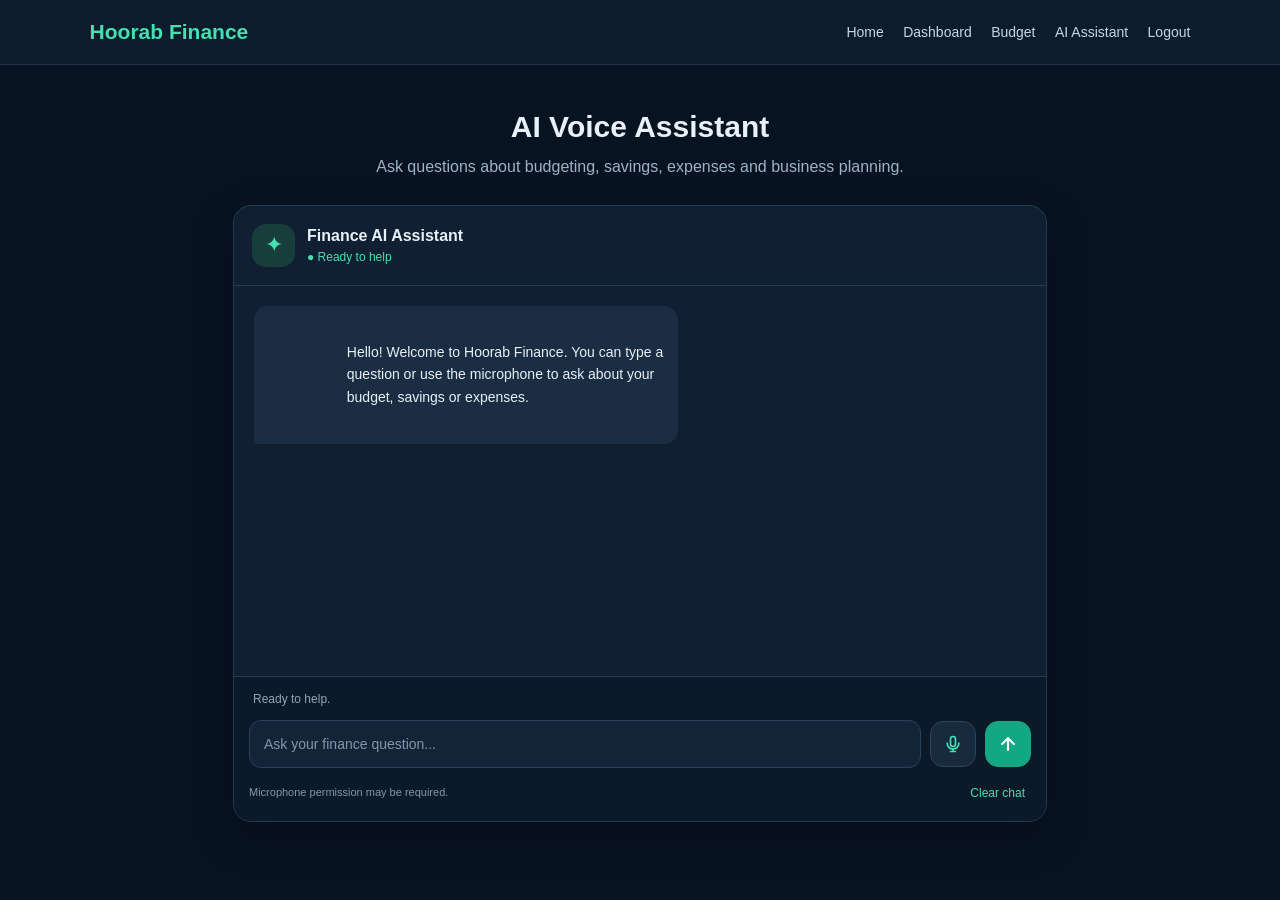
<file: templates/voice.html>
<!DOCTYPE html>
<html lang="en">
<head>
    <meta charset="UTF-8">
    <meta name="viewport" content="width=device-width, initial-scale=1.0">
    <title>Hoorab Finance - AI Voice Assistant</title>

    <style>
        * {
            margin: 0;
            padding: 0;
            box-sizing: border-box;
        }

        body {
            font-family: Arial, sans-serif;
            background: #081321;
            color: #e8f1f8;
            min-height: 100vh;
        }

        nav {
            display: flex;
            justify-content: space-between;
            align-items: center;
            flex-wrap: wrap;
            gap: 15px;
            padding: 20px 7%;
            background: #0d1c2d;
            border-bottom: 1px solid #20354a;
        }

        .brand {
            font-size: 21px;
            font-weight: bold;
            color: #43e0b0;
        }

        nav a {
            color: #c5d5e4;
            text-decoration: none;
            margin-left: 15px;
            font-size: 14px;
        }

        nav a:hover {
            color: #43e0b0;
        }

        .page {
            max-width: 850px;
            margin: 45px auto;
            padding: 0 18px;
        }

        .heading {
            text-align: center;
            margin-bottom: 25px;
        }

        .heading h1 {
            font-size: 30px;
            margin-bottom: 10px;
        }

        .heading p {
            color: #9fb2c5;
            line-height: 1.6;
        }

        .chat-card {
            background: #101f31;
            border: 1px solid #233c50;
            border-radius: 18px;
            overflow: hidden;
            box-shadow: 0 15px 45px #00000030;
        }

        .chat-header {
            display: flex;
            align-items: center;
            gap: 12px;
            padding: 18px;
            border-bottom: 1px solid #233c50;
        }

        .ai-avatar {
            display: grid;
            place-items: center;
            width: 43px;
            height: 43px;
            border-radius: 14px;
            background: #173e3a;
            color: #43e0b0;
            font-size: 22px;
        }

        .chat-header h2 {
            font-size: 16px;
            margin-bottom: 5px;
        }

        .chat-header p {
            font-size: 12px;
            color: #43e0b0;
        }

        #chatMessages {
            height: 390px;
            overflow-y: auto;
            padding: 20px;
            display: flex;
            flex-direction: column;
            gap: 14px;
        }

        .message {
            max-width: 85%;
            padding: 13px 15px;
            border-radius: 14px;
            line-height: 1.6;
            font-size: 14px;
            white-space: pre-wrap;
            overflow-wrap: anywhere;
        }

        .bot-message {
            align-self: flex-start;
            background: #1a2d42;
            color: #e8f1f8;
            border-bottom-left-radius: 4px;
        }

        .user-message {
            align-self: flex-end;
            background: #087f68;
            color: white;
            border-bottom-right-radius: 4px;
        }

        .chat-footer {
            padding: 15px;
            background: #0c1929;
            border-top: 1px solid #233c50;
        }

        #chatStatus {
            min-height: 18px;
            margin: 0 0 10px 4px;
            color: #8da6bb;
            font-size: 12px;
        }

        .input-row {
            display: flex;
            align-items: center;
            gap: 9px;
        }

        #chatInput {
            flex: 1;
            min-width: 0;
            height: 48px;
            border-radius: 12px;
            padding: 0 14px;
            border: 1px solid #294157;
            background: #142438;
            color: white;
            font-size: 14px;
            outline: none;
        }

        #chatInput:focus {
            border-color: #43e0b0;
        }

        #chatInput::placeholder {
            color: #8297ab;
        }

        .icon-button {
            width: 46px;
            height: 46px;
            flex-shrink: 0;
            display: grid;
            place-items: center;
            border: 1px solid #2a465b;
            border-radius: 13px;
            background: #172a3e;
            color: #43e0b0;
            cursor: pointer;
            transition: 0.2s;
        }

        .icon-button:hover {
            background: #21443f;
            border-color: #43e0b0;
            transform: translateY(-1px);
        }

        .send-button {
            background: #14a783;
            border-color: #14a783;
            color: #ffffff;
        }

        .send-button:hover {
            background: #0d8c6e;
        }

        .icon-button:disabled {
            opacity: 0.5;
            cursor: not-allowed;
            transform: none;
        }

        .icon-button svg {
            width: 20px;
            height: 20px;
            display: block;
        }

        .bottom-row {
            display: flex;
            justify-content: space-between;
            align-items: center;
            gap: 10px;
            margin-top: 12px;
        }

        .hint {
            font-size: 11px;
            color: #8297ab;
            line-height: 1.5;
        }

        #clearChat {
            border: none;
            background: transparent;
            color: #43e0b0;
            cursor: pointer;
            font-size: 12px;
            padding: 6px;
        }

        #clearChat:hover {
            text-decoration: underline;
        }

        @media (max-width: 600px) {
            nav {
                padding: 16px;
            }

            nav a {
                margin-left: 8px;
                font-size: 12px;
            }

            .page {
                margin: 28px auto;
            }

            .heading h1 {
                font-size: 25px;
            }

            #chatMessages {
                height: 350px;
                padding: 14px;
            }

            .message {
                max-width: 92%;
            }

            .icon-button {
                width: 42px;
                height: 44px;
            }
        }
    </style>
</head>

<body>

    <nav>
        <div class="brand">Hoorab Finance</div>

        <div>
            <a href="/">Home</a>
            <a href="/dashboard">Dashboard</a>
            <a href="/budget">Budget</a>
            <a href="/voice">AI Assistant</a>
            <a href="/logout">Logout</a>
        </div>
    </nav>

    <main class="page">

        <div class="heading">
            <h1>AI Voice Assistant</h1>
            <p>
                Ask questions about budgeting, savings, expenses
                and business planning.
            </p>
        </div>

        <section class="chat-card">

            <div class="chat-header">
                <div class="ai-avatar">✦</div>

                <div>
                    <h2>Finance AI Assistant</h2>
                    <p>● Ready to help</p>
                </div>
            </div>

            <div id="chatMessages" aria-live="polite">
                <div class="message bot-message">
                    Hello! Welcome to Hoorab Finance. You can type a
                    question or use the microphone to ask about your
                    budget, savings or expenses.
                </div>
            </div>

            <div class="chat-footer">

                <p id="chatStatus" role="status">
                    Ready to help.
                </p>

                <form id="chatForm" class="input-row">

                    <input
                        type="text"
                        id="chatInput"
                        placeholder="Ask your finance question..."
                        autocomplete="off"
                        aria-label="Your question"
                        required
                    >

                    <button
                        type="button"
                        class="icon-button"
                        id="micButton"
                        aria-label="Start voice input"
                        title="Speak your message"
                    >
                        <svg viewBox="0 0 24 24" fill="none"
                             stroke="currentColor" stroke-width="2"
                             stroke-linecap="round"
                             stroke-linejoin="round"
                             aria-hidden="true">
                            <rect x="9" y="3" width="6" height="12" rx="3"></rect>
                            <path d="M5 11a7 7 0 0 0 14 0"></path>
                            <path d="M12 18v3"></path>
                            <path d="M9 21h6"></path>
                        </svg>
                    </button>

                    <button
                        type="submit"
                        class="icon-button send-button"
                        id="sendButton"
                        aria-label="Send message"
                        title="Send message"
                    >
                        <svg viewBox="0 0 24 24" fill="none"
                             stroke="currentColor" stroke-width="2.5"
                             stroke-linecap="round"
                             stroke-linejoin="round"
                             aria-hidden="true">
                            <path d="M12 19V5"></path>
                            <path d="m5 12 7-7 7 7"></path>
                        </svg>
                    </button>

                </form>

                <div class="bottom-row">
                    <span class="hint">
                        Microphone permission may be required.
                    </span>

                    <button type="button" id="clearChat">
                        Clear chat
                    </button>
                </div>

            </div>
        </section>
    </main>

    <script>
        const chatForm = document.getElementById("chatForm");
        const chatInput = document.getElementById("chatInput");
        const chatMessages = document.getElementById("chatMessages");
        const micButton = document.getElementById("micButton");
        const sendButton = document.getElementById("sendButton");
        const chatStatus = document.getElementById("chatStatus");
        const clearChat = document.getElementById("clearChat");

        let recognition = null;
        let isListening = false;
        let isSending = false;

        function addMessage(message, sender) {
            const element = document.createElement("div");

            element.classList.add("message");
            element.classList.add(
                sender === "user" ? "user-message" : "bot-message"
            );

            // textContent prevents AI/user text from being treated as HTML.
            element.textContent = message;
            chatMessages.appendChild(element);
            chatMessages.scrollTop = chatMessages.scrollHeight;
        }

        function setMicrophoneIcon(listening) {
            if (listening) {
                micButton.innerHTML = `
                    <svg viewBox="0 0 24 24" fill="currentColor"
                         width="20" height="20" aria-hidden="true">
                        <rect x="6" y="6" width="12" height="12" rx="2"></rect>
                    </svg>`;
                micButton.setAttribute("aria-label", "Stop voice input");
                micButton.title = "Stop listening";
            } else {
                micButton.innerHTML = `
                    <svg viewBox="0 0 24 24" fill="none"
                         stroke="currentColor" stroke-width="2"
                         stroke-linecap="round" stroke-linejoin="round"
                         width="20" height="20" aria-hidden="true">
                        <rect x="9" y="3" width="6" height="12" rx="3"></rect>
                        <path d="M5 11a7 7 0 0 0 14 0"></path>
                        <path d="M12 18v3"></path>
                        <path d="M9 21h6"></path>
                    </svg>`;
                micButton.setAttribute("aria-label", "Start voice input");
                micButton.title = "Speak your message";
            }
        }

        function speakAnswer(answer) {
            if (!("speechSynthesis" in window)) return;

            window.speechSynthesis.cancel();

            const speech = new SpeechSynthesisUtterance(answer);
            speech.lang = "en-US";
            speech.rate = 1;

            window.speechSynthesis.speak(speech);
        }

        async function sendMessage(message) {
            const question = message.trim();

            if (!question || isSending) return;

            addMessage(question, "user");
            chatInput.value = "";
            chatStatus.textContent = "AI is thinking...";
            sendButton.disabled = true;
            isSending = true;

            try {
                const response = await fetch("/api/chat", {
                    method: "POST",
                    headers: {
                        "Content-Type": "application/json"
                    },
                    body: JSON.stringify({ message: question })
                });

                const data = await response.json();

                if (!response.ok) {
                    throw new Error(
                        data.error || "The AI request failed."
                    );
                }

                if (!data.reply) {
                    throw new Error("The AI returned an empty response.");
                }

                addMessage(data.reply, "bot");
                chatStatus.textContent = "AI reply received.";

                speakAnswer(data.reply);

            } catch (error) {
                console.error("Chat error:", error);

                addMessage(
                    "Sorry, I could not get a reply. " +
                    error.message +
                    " Please check that you are logged in and the Flask server and API settings are correct.",
                    "bot"
                );

                chatStatus.textContent =
                    "Request failed. Check the server and API settings.";

            } finally {
                sendButton.disabled = false;
                isSending = false;
                chatInput.focus();
            }
        }

        chatForm.addEventListener("submit", function(event) {
            event.preventDefault();
            sendMessage(chatInput.value);
        });

        const SpeechRecognition =
            window.SpeechRecognition ||
            window.webkitSpeechRecognition;

        if (SpeechRecognition) {
            recognition = new SpeechRecognition();
            recognition.lang = "en-US";
            recognition.continuous = false;
            recognition.interimResults = false;

            recognition.onstart = function() {
                isListening = true;
                setMicrophoneIcon(true);
                chatStatus.textContent = "Listening... Speak now.";
            };

            recognition.onresult = function(event) {
                const spokenMessage =
                    event.results[0][0].transcript;

                chatInput.value = spokenMessage;
                chatStatus.textContent = "Sending voice message...";
                sendMessage(spokenMessage);
            };

            recognition.onerror = function(event) {
                chatStatus.textContent =
                    "Voice error: " + event.error +
                    ". Check microphone permission and browser support.";
            };

            recognition.onend = function() {
                isListening = false;
                setMicrophoneIcon(false);
            };

            micButton.addEventListener("click", function() {
                if (isListening) {
                    recognition.stop();
                    return;
                }

                try {
                    recognition.start();
                } catch (error) {
                    chatStatus.textContent =
                        "Could not start microphone. Try again.";
                }
            });

        } else {
            micButton.disabled = true;
            micButton.title = "Voice input is not supported in this browser";
            chatStatus.textContent =
                "Voice input is not supported by this browser. Try Chrome.";
        }

        clearChat.addEventListener("click", function() {
            if (recognition && isListening) {
                recognition.stop();
            }

            if ("speechSynthesis" in window) {
                window.speechSynthesis.cancel();
            }

            chatMessages.replaceChildren();

            addMessage(
                "Hello! Welcome to Hoorab Finance. Ask me about budgeting, savings, expenses or business planning.",
                "bot"
            );

            chatStatus.textContent = "Chat cleared. Ready to help!";
        });
    </script>

</body>
</html>
</file>
